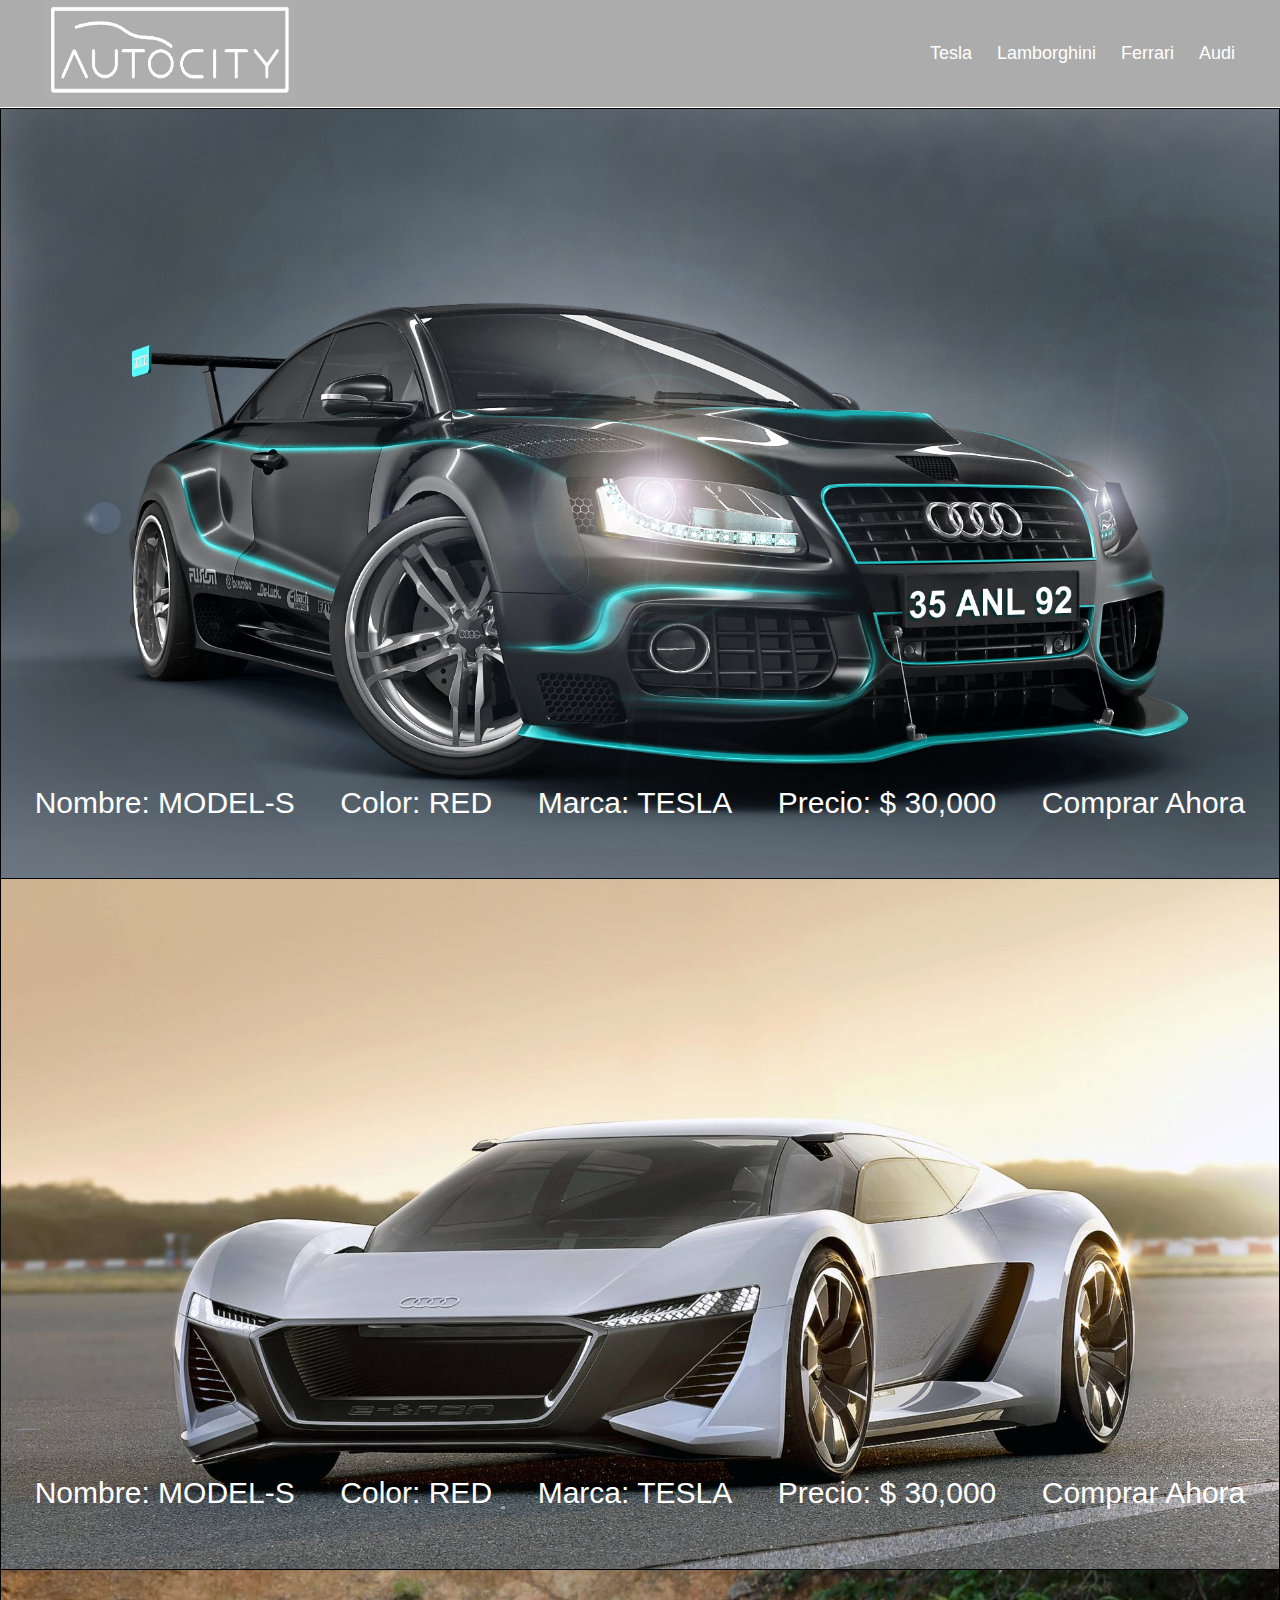
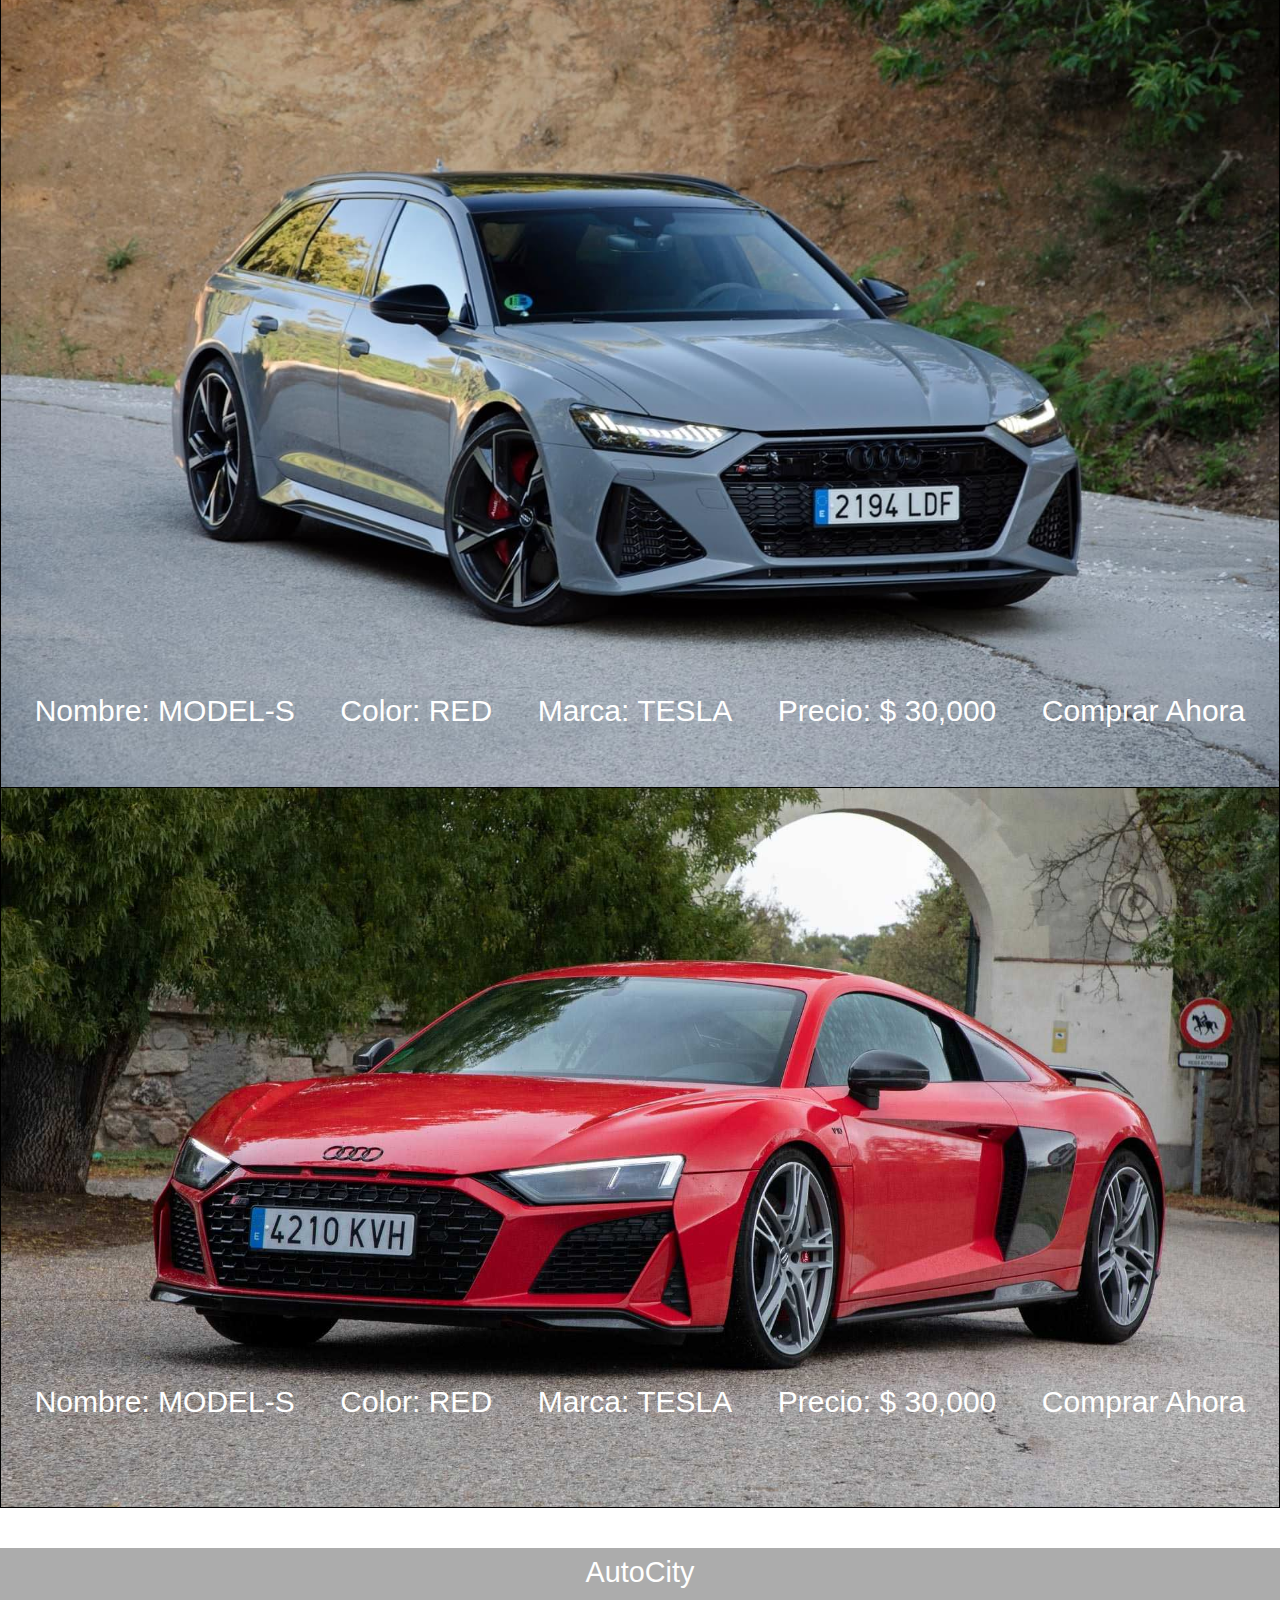
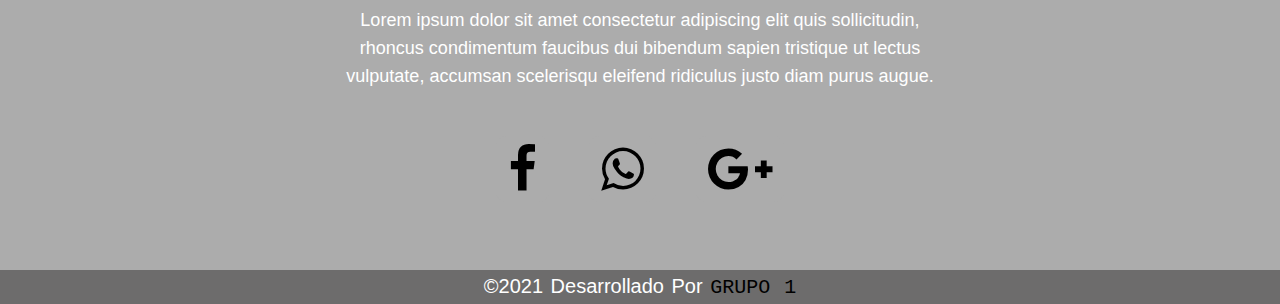
<file: ProyectoPHP-WEB-TercerCiclo/audi.html>
<!DOCTYPE html>
<html lang="en">
<head>
    <meta charset="UTF-8">
    <meta http-equiv="X-UA-Compatible" content="IE=edge">
    <link rel="stylesheet" href="css/autos.css">
    <link rel="stylesheet" href="http://stackpath.bootstrapcdn.com/font-awesome/4.7.0/css/font-awesome.min.css"> 
    <meta name="viewport" content="width=device-width, initial-scale=1.0">
    <title>AutoCity &copy;</title>
  
</head>
<body>
    <nav class="navbar" >
        <div class="content">
          <div class="logo">
            <a href="index.html"><img src="img/logos/LOGO-2.png" width="250" height="100"></a>
        </div>
          <ul class="menu-list">
            <div class="icon cancel-btn">
              <i class="fas fa-times"></i>
            </div>
            <li><a href="tesla.html">Tesla</a></li>
            <li><a href="lamborgini.html">Lamborghini</a></li>
            <li><a href="ferrari.html">Ferrari</a></li>
            <li><a href="audi.html">Audi</a></li>
          </ul>
          <div class="icon menu-btn">
            <i class="fa fa-bars"></i>
          </div>
        </div>
      </nav>

    <br>  <br>  <br>  <br>   <br>   <br> 

    <div >
        <div class="imagen-1">
            <img src="img/audi/a5.jpg">  
        </div>
        <div class="caracteristicas">
            <ul>
                <li>Nombre: <span>MODEL-S</span></li>
                <li>Color: <span>RED</span></li>
                <li>Marca: <span>TESLA</span></li>
                <li>Precio: <span>$ 30,000</span></li>
                <li><a  href="pagar.html"> Comprar Ahora</a></li>
            </ul>
        </div>
    </div>
    <br><br>
    <div class="distancia">
        <div class="imagen-1">
            <img src="img/audi/audi-pb-18-e-tron.jpg">  
        </div>
        <div class="caracteristicas">
             <ul>
                <li>Nombre: <span>MODEL-S</span></li>
                <li>Color: <span>RED</span></li>
                <li>Marca: <span>TESLA</span></li>
                <li>Precio: <span>$ 30,000</span></li>
                <li><a  href="pagar.html"> Comprar Ahora</a></li>
            </ul>
        </div>
    </div>

<br><br>
    <div class="distancia">
        <div class="imagen-1">
            <img src="img/audi/audi-rs6-avant-2020-0620-024-mdm.jpg">  
        </div>
        <div class="caracteristicas">
            <ul>
                <li>Nombre: <span>MODEL-S</span></li>
                <li>Color: <span>RED</span></li>
                <li>Marca: <span>TESLA</span></li>
                <li>Precio: <span>$ 30,000</span></li>
                <li><a  href="pagar.html"> Comprar Ahora</a></li>
            </ul>
        </div>
    </div>
<br><br>
    <div class="distancia">
        <div class="imagen-1">
            <img src="img/audi/prueba-audi-r8-v10-quattro-performance.jpg">  
        </div>
        <div class="caracteristicas">
            <ul>
                <li>Nombre: <span>MODEL-S</span></li>
                <li>Color: <span>RED</span></li>
                <li>Marca: <span>TESLA</span></li>
                <li>Precio: <span>$ 30,000</span></li>
                <li><a  href="pagar.html"> Comprar Ahora</a></li>
            </ul>
        </div>
    </div>
    <br><br>
        <footer  >           
            <div class="footer-content">
                <h3>AutoCity</h3>
                    <p>Lorem ipsum dolor sit amet consectetur adipiscing elit quis sollicitudin, 
                    rhoncus condimentum faucibus dui bibendum sapien tristique ut lectus vulputate, accumsan scelerisqu
                     eleifend ridiculus justo diam purus augue.
                    </p>
                <ul class="socials">
                    <li><a href="#"><i class="fa fa-facebook" ></i></a></li>
                    <li><a href="#"><i class="fa fa-whatsapp"></i></a></li>
                    <li><a href="#"><i class="fa fa-google-plus"></i></a></li>
                </ul>
            </div>
            <div class="footer-bottom">
                <p>&copy;2021 Desarrollado por <span>Grupo 1</span></p>
            </div>
        </footer>
        <script>
            const body = document.querySelector("body");
            const navbar = document.querySelector(".navbar");
            const menuBtn = document.querySelector(".menu-btn");
            const cancelBtn = document.querySelector(".cancel-btn");
            menuBtn.onclick = ()=>{
              navbar.classList.add("show");
              menuBtn.classList.add("hide");
              body.classList.add("disabled");
            }
            cancelBtn.onclick = ()=>{
              body.classList.remove("disabled");
              navbar.classList.remove("show");
              menuBtn.classList.remove("hide");
            }
            window.onscroll = ()=>{
              this.scrollY > 20 ? navbar.classList.add("sticky") : navbar.classList.remove("sticky");
            }
          </script>
</body>
</html>
</file>
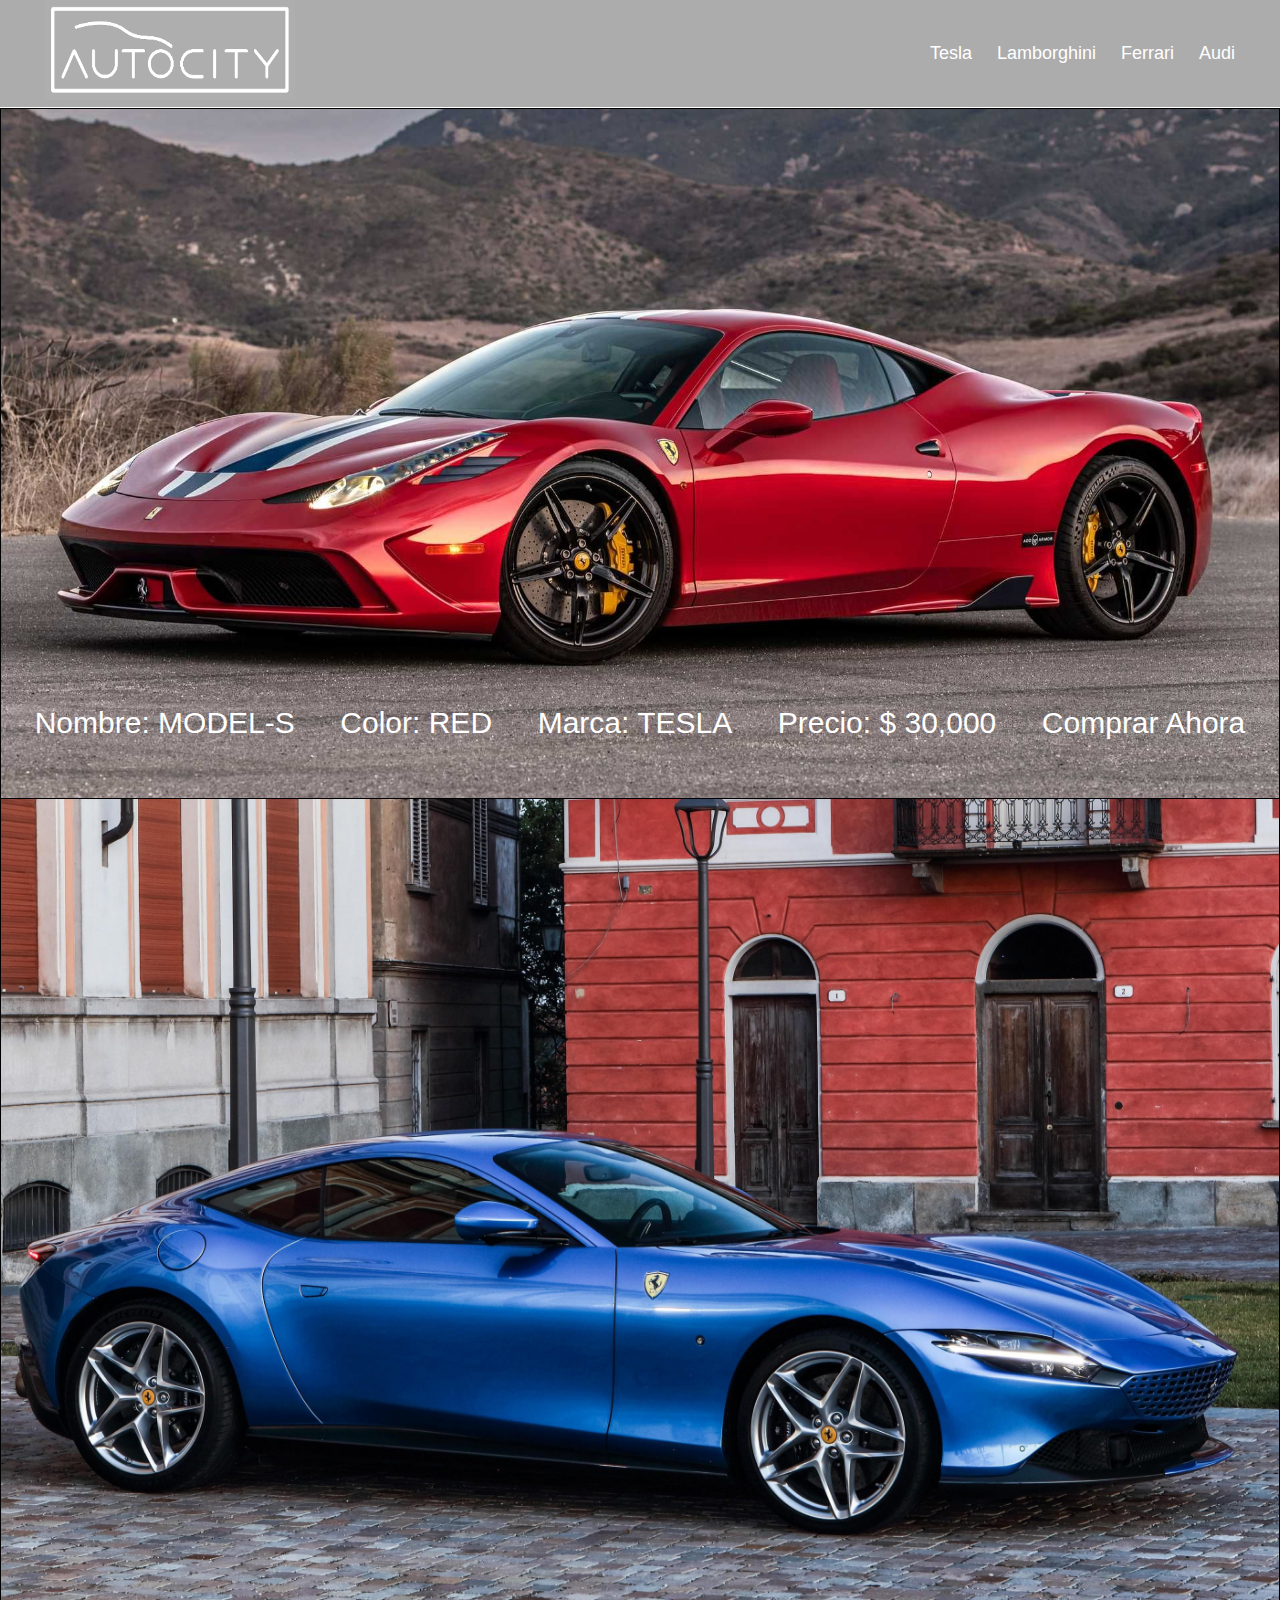
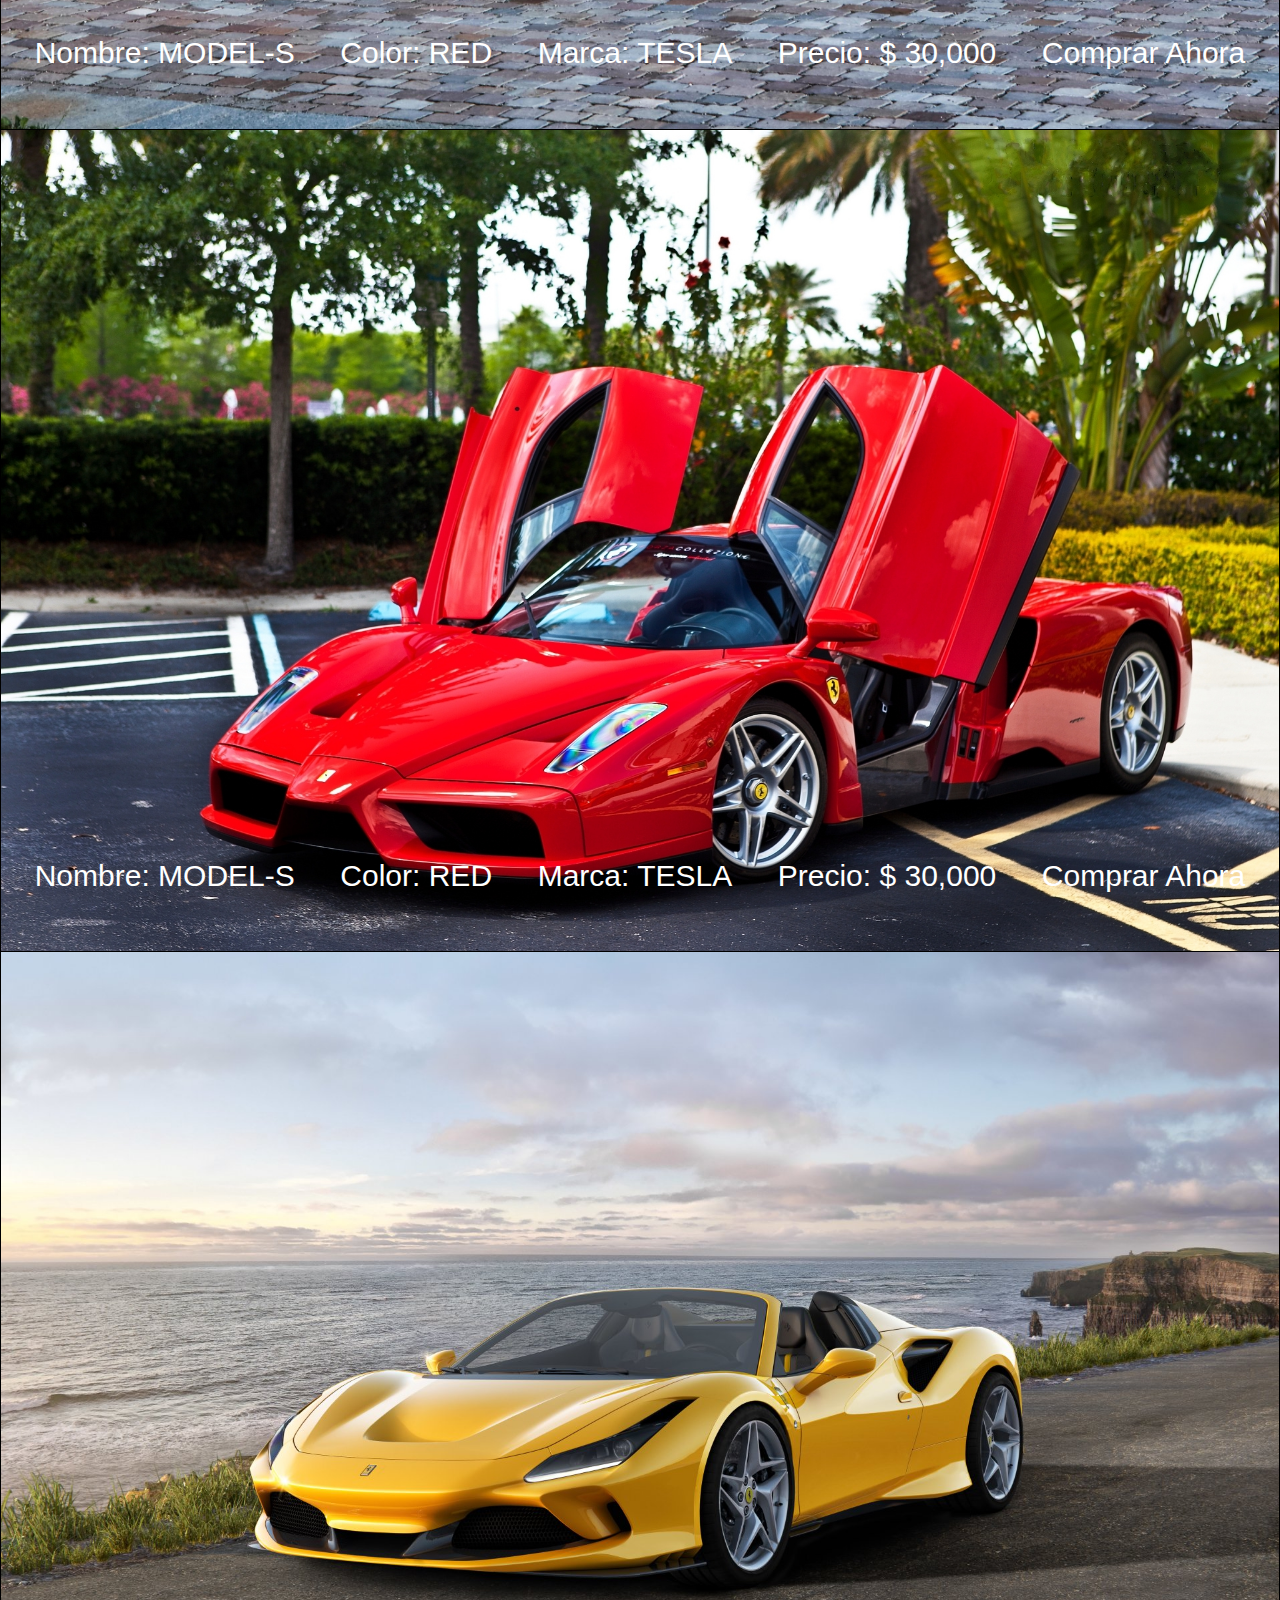
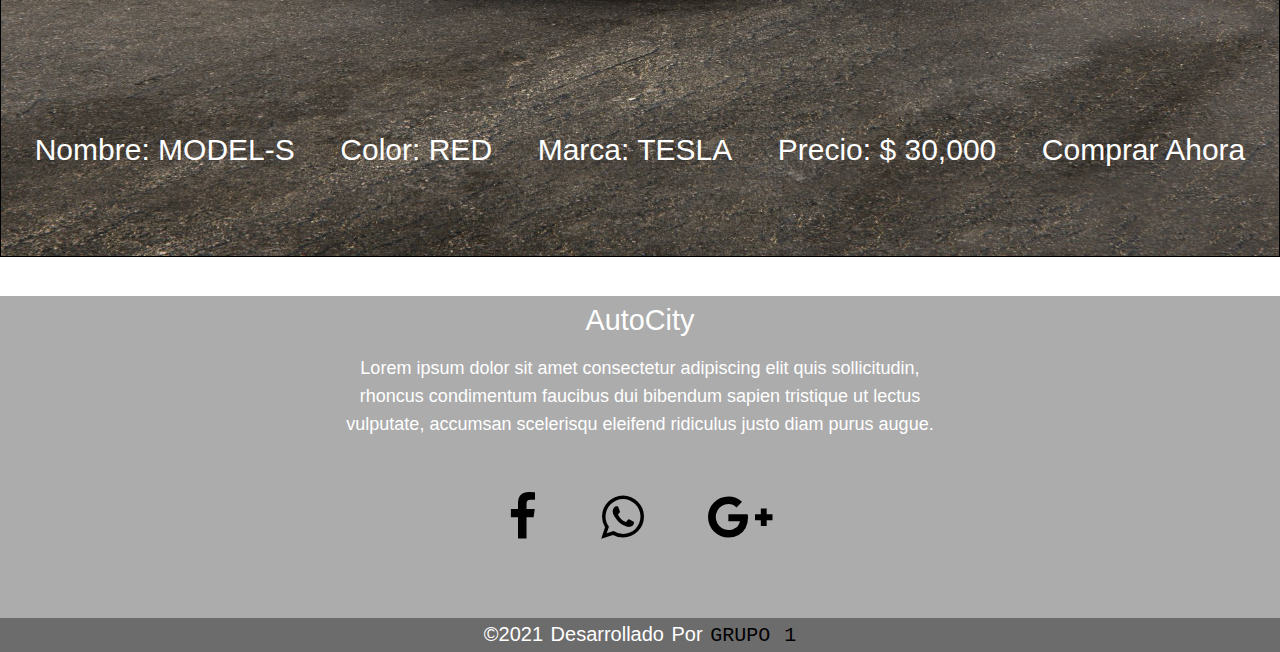
<file: ProyectoPHP-WEB-TercerCiclo/ferrari.html>
<!DOCTYPE html>
<html lang="en">
<head>
    <meta charset="UTF-8">
    <meta http-equiv="X-UA-Compatible" content="IE=edge">
    <link rel="stylesheet" href="css/autos.css">
    <link rel="stylesheet" href="http://stackpath.bootstrapcdn.com/font-awesome/4.7.0/css/font-awesome.min.css"> 
    <meta name="viewport" content="width=device-width, initial-scale=1.0">
    <title>AutoCity &copy;</title>
  
</head>
<body>
    <nav class="navbar" >
        <div class="content">
          <div class="logo">
            <a href="index.html"><img src="img/logos/LOGO-2.png" width="250" height="100"></a>
        </div>
        
          <ul class="menu-list">
            <div class="icon cancel-btn">
              <i class="fas fa-times"></i>
            </div>
            <li><a href="tesla.html">Tesla</a></li>
            <li><a href="lamborgini.html">Lamborghini</a></li>
            <li><a href="ferrari.html">Ferrari</a></li>
            <li><a href="audi.html">Audi</a></li>
          </ul>
          <div class="icon menu-btn">
            <i class="fa fa-bars"></i>
          </div>
        </div>
      </nav>

    <br>  <br>  <br>  <br>   <br>   <br> 



    <div >
        <div class="imagen-1">
            <img src="img/ferrari/458.jpg">  
        </div>
        <div class="caracteristicas">
            <ul>
                <li>Nombre: <span>MODEL-S</span></li>
                <li>Color: <span>RED</span></li>
                <li>Marca: <span>TESLA</span></li>
                <li>Precio: <span>$ 30,000</span></li>
                <li><a  href="pagar.html"> Comprar Ahora</a></li>
            </ul>
        </div>
    </div>
    <br><br>
    <div class="distancia">
        <div class="imagen-1">
            <img src="img/ferrari/blue-roma.jpg">  
        </div>
        <div class="caracteristicas">
             <ul>
                <li>Nombre: <span>MODEL-S</span></li>
                <li>Color: <span>RED</span></li>
                <li>Marca: <span>TESLA</span></li>
                <li>Precio: <span>$ 30,000</span></li>
                <li><a href="pagar.html"> Comprar Ahora</a></li>
            </ul>
        </div>
    </div>

<br><br>
    <div class="distancia">
        <div class="imagen-1">
            <img src="img/ferrari/enzo_ferrari.jpg">  
        </div>
        <div class="caracteristicas">
            <ul>
                <li>Nombre: <span>MODEL-S</span></li>
                <li>Color: <span>RED</span></li>
                <li>Marca: <span>TESLA</span></li>
                <li>Precio: <span>$ 30,000</span></li>
                <li><a  href="pagar.html"> Comprar Ahora</a></li>
            </ul>
        </div>
    </div>
<br><br>
    <div class="distancia">
        <div class="imagen-1">
            <img src="img/ferrari/f8.jpg">  
        </div>
        <div class="caracteristicas">
            <ul>
                <li>Nombre: <span>MODEL-S</span></li>
                <li>Color: <span>RED</span></li>
                <li>Marca: <span>TESLA</span></li>
                <li>Precio: <span>$ 30,000</span></li>
                <li><a  href="pagar.html"> Comprar Ahora</a></li>
            </ul>
        </div>
    </div>
    <br><br>
        <footer  >           
            <div class="footer-content">
                <h3>AutoCity</h3>
                    <p>Lorem ipsum dolor sit amet consectetur adipiscing elit quis sollicitudin, 
                        rhoncus condimentum faucibus dui bibendum sapien tristique ut lectus vulputate, accumsan scelerisqu
                        eleifend ridiculus justo diam purus augue.
                    </p>
                <ul class="socials">
                    <li><a href="#"><i class="fa fa-facebook" ></i></a></li>
                    <li><a href="#"><i class="fa fa-whatsapp"></i></a></li>
                    <li><a href="#"><i class="fa fa-google-plus"></i></a></li>
                </ul>
            </div>
            <div class="footer-bottom">
                <p>&copy;2021 Desarrollado por <span>Grupo 1</span></p>
            </div>
        </footer>
        <script>
            const body = document.querySelector("body");
            const navbar = document.querySelector(".navbar");
            const menuBtn = document.querySelector(".menu-btn");
            const cancelBtn = document.querySelector(".cancel-btn");
            menuBtn.onclick = ()=>{
              navbar.classList.add("show");
              menuBtn.classList.add("hide");
              body.classList.add("disabled");
            }
            cancelBtn.onclick = ()=>{
              body.classList.remove("disabled");
              navbar.classList.remove("show");
              menuBtn.classList.remove("hide");
            }
            window.onscroll = ()=>{
              this.scrollY > 20 ? navbar.classList.add("sticky") : navbar.classList.remove("sticky");
            }
          </script>
</body>
</html>
</file>
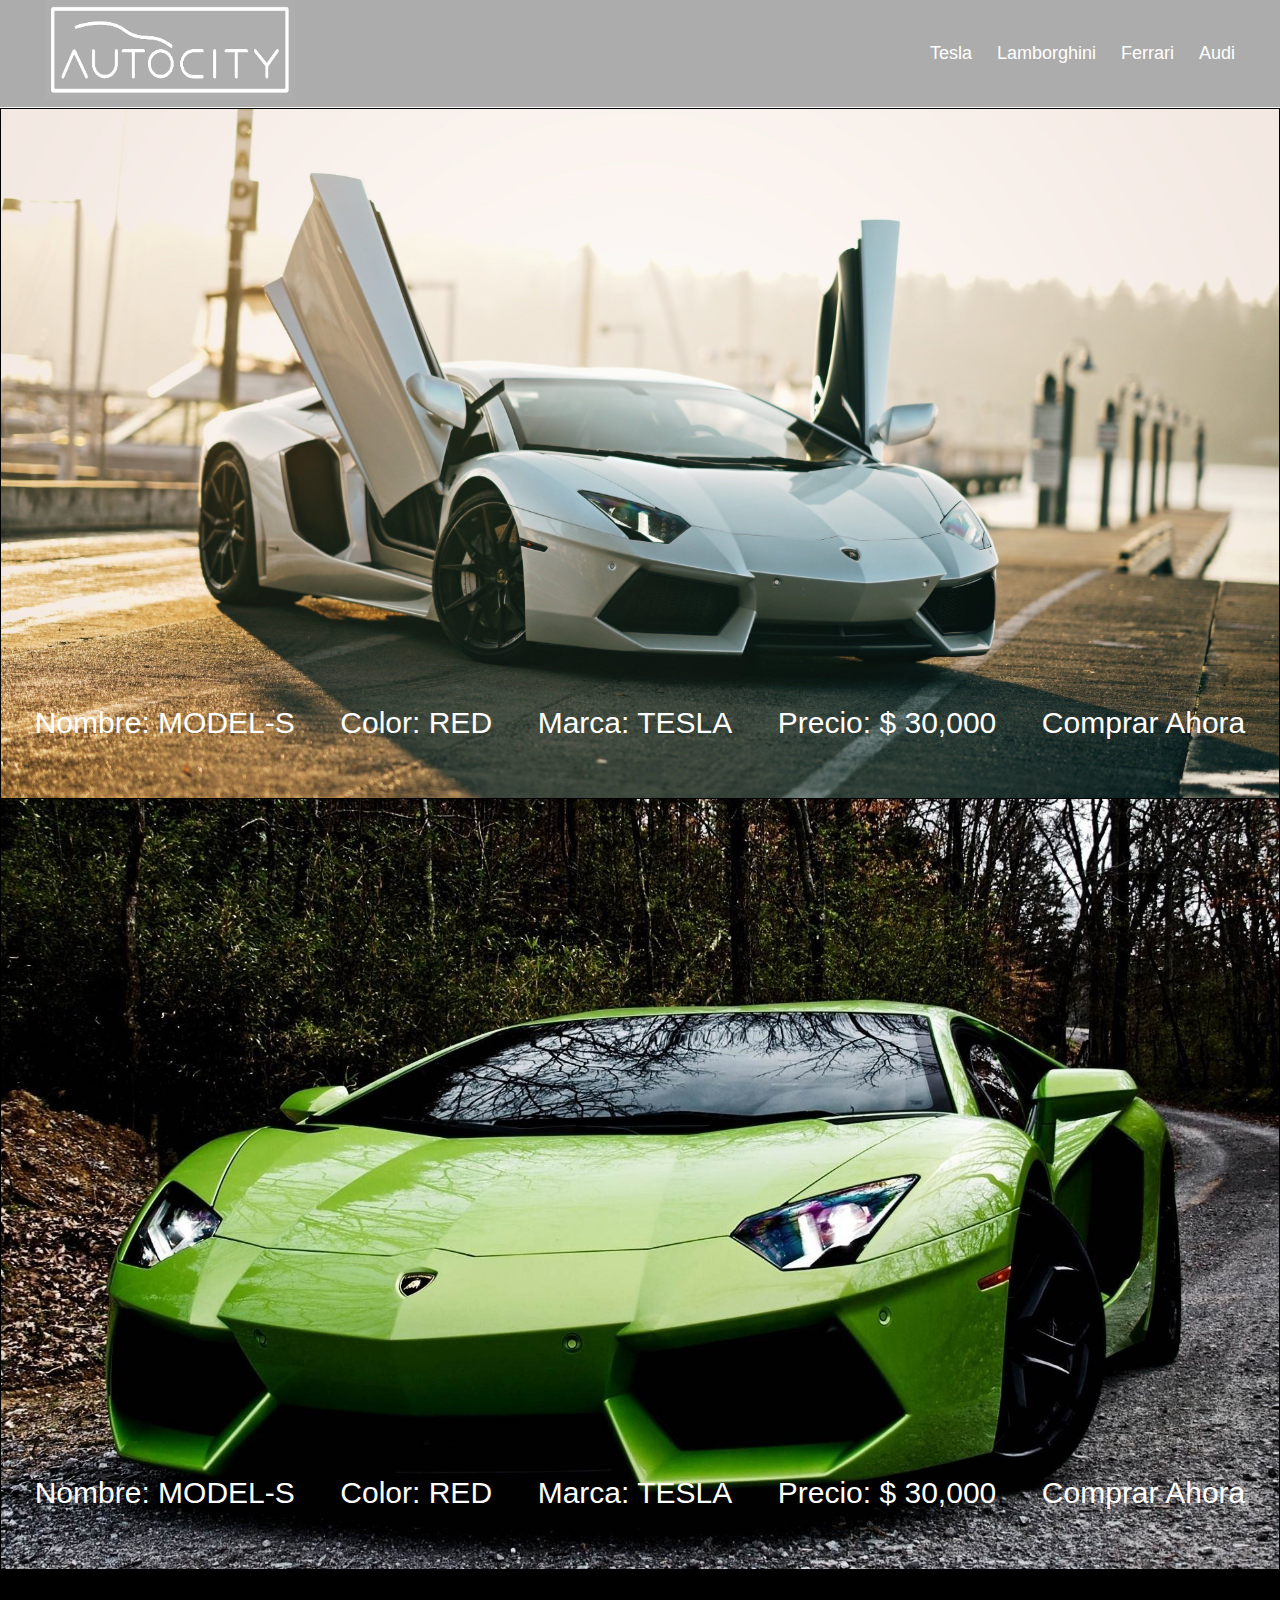
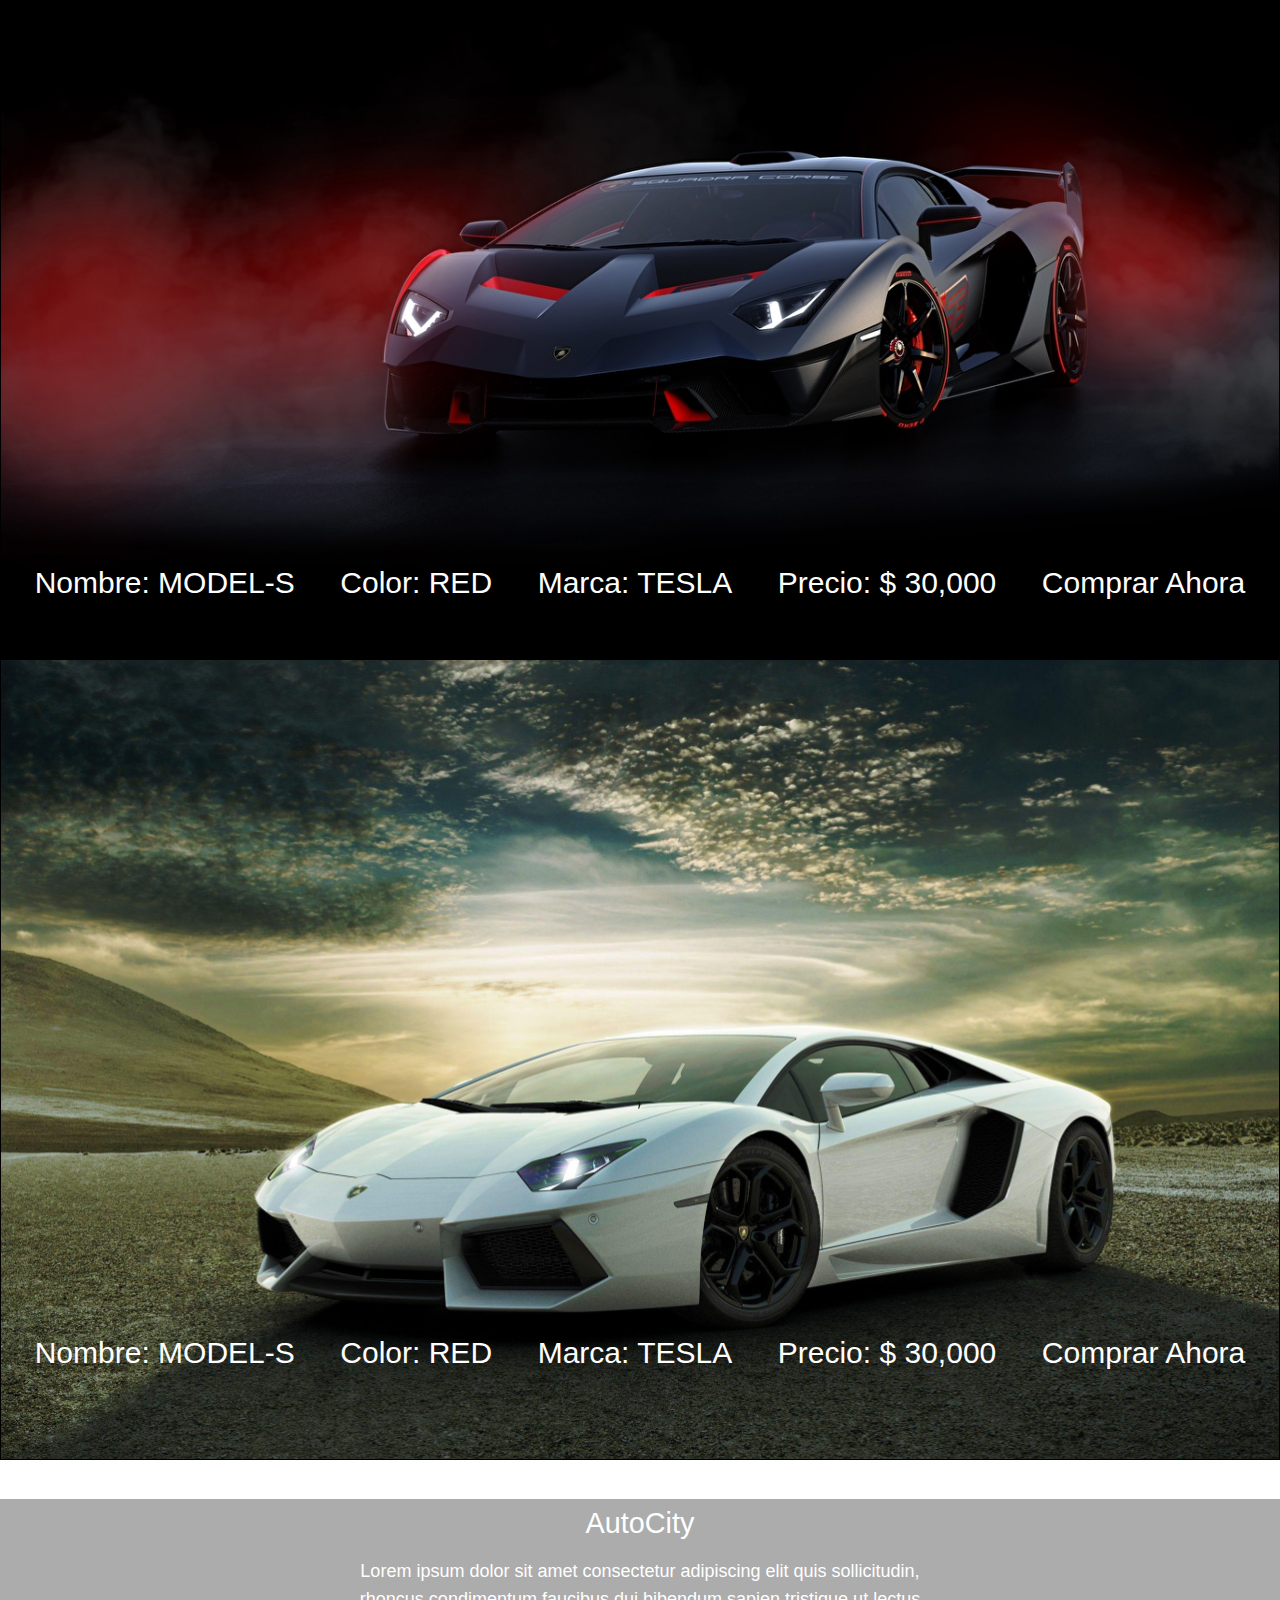
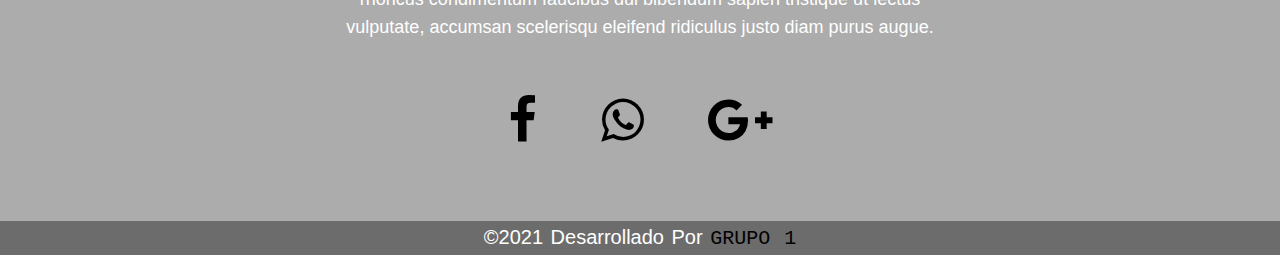
<file: ProyectoPHP-WEB-TercerCiclo/lamborgini.html>
<!DOCTYPE html>
<html lang="en">
<head>
    <meta charset="UTF-8">
    <meta http-equiv="X-UA-Compatible" content="IE=edge">
    <link rel="stylesheet" href="css/autos.css">
    <link rel="stylesheet" href="http://stackpath.bootstrapcdn.com/font-awesome/4.7.0/css/font-awesome.min.css"> 
    <meta name="viewport" content="width=device-width, initial-scale=1.0">
    <title>AutoCity &copy;</title>
  
</head>
<body>
    <nav class="navbar" >
        <div class="content">
          <div class="logo">
            <a href="index.html"><img src="img/logos/LOGO-2.png" width="250" height="100"></a>
        </div>
        
          <ul class="menu-list">
            <div class="icon cancel-btn">
              <i class="fas fa-times"></i>
            </div>
            <li><a href="tesla.html">Tesla</a></li>
            <li><a href="lamborgini.html">Lamborghini</a></li>
            <li><a href="ferrari.html">Ferrari</a></li>
            <li><a href="audi.html">Audi</a></li>
          </ul>
          <div class="icon menu-btn">
            <i class="fa fa-bars"></i>
          </div>
        </div>
      </nav>

    <br>  <br>  <br>  <br>   <br>   <br> 




    <div >
        <div class="imagen-1">
            <img src="img/lamborgini/bianco.jpg">  
        </div>
        <div class="caracteristicas">
            <ul>
                <li>Nombre: <span>MODEL-S</span></li>
                <li>Color: <span>RED</span></li>
                <li>Marca: <span>TESLA</span></li>
                <li>Precio: <span>$ 30,000</span></li>
                <li><a  href="pagar.html"> Comprar Ahora</a></li>
            </ul>
        </div>
    </div>
    <br><br>
    <div class="distancia">
        <div class="imagen-1">
            <img src="img/lamborgini/Lamborghini-Hd-Wallpaper-081.jpg">  
        </div>
        <div class="caracteristicas">
             <ul>
                <li>Nombre: <span>MODEL-S</span></li>
                <li>Color: <span>RED</span></li>
                <li>Marca: <span>TESLA</span></li>
                <li>Precio: <span>$ 30,000</span></li>
                <li><a  href="pagar.html"> Comprar Ahora</a></li>
            </ul>
        </div>
    </div>

<br><br>
    <div class="distancia">
        <div class="imagen-1">
            <img src="img/lamborgini/Lamborghini_Aventador_SC18_.jpg">  
        </div>
        <div class="caracteristicas">
            <ul>
                <li>Nombre: <span>MODEL-S</span></li>
                <li>Color: <span>RED</span></li>
                <li>Marca: <span>TESLA</span></li>
                <li>Precio: <span>$ 30,000</span></li>
                <li><a href="pagar.html"> Comprar Ahora</a></li>
            </ul>
        </div>
    </div>
<br><br>
    <div class="distancia">
        <div class="imagen-1">
            <img src="img/lamborgini/wp2640079.jpg">  
        </div>
        <div class="caracteristicas">
            <ul>
                <li>Nombre: <span>MODEL-S</span></li>
                <li>Color: <span>RED</span></li>
                <li>Marca: <span>TESLA</span></li>
                <li>Precio: <span>$ 30,000</span></li>
                <li><a  href="pagar.html"> Comprar Ahora</a></li>
            </ul>
        </div>
    </div>
    <br><br>
        <footer  >           
            <div class="footer-content">
                <h3>AutoCity</h3>
                    <p>Lorem ipsum dolor sit amet consectetur adipiscing elit quis sollicitudin, 
                    rhoncus condimentum faucibus dui bibendum sapien tristique ut lectus vulputate, accumsan scelerisqu
                     eleifend ridiculus justo diam purus augue.
                    </p>
                <ul class="socials">
                    <li><a href="#"><i class="fa fa-facebook" ></i></a></li>
                    <li><a href="#"><i class="fa fa-whatsapp"></i></a></li>
                    <li><a href="#"><i class="fa fa-google-plus"></i></a></li>
                </ul>
            </div>
            <div class="footer-bottom">
                <p>&copy;2021 Desarrollado por <span>Grupo 1</span></p>
            </div>
        </footer>
        <script>
            const body = document.querySelector("body");
            const navbar = document.querySelector(".navbar");
            const menuBtn = document.querySelector(".menu-btn");
            const cancelBtn = document.querySelector(".cancel-btn");
            menuBtn.onclick = ()=>{
              navbar.classList.add("show");
              menuBtn.classList.add("hide");
              body.classList.add("disabled");
            }
            cancelBtn.onclick = ()=>{
              body.classList.remove("disabled");
              navbar.classList.remove("show");
              menuBtn.classList.remove("hide");
            }
            window.onscroll = ()=>{
              this.scrollY > 20 ? navbar.classList.add("sticky") : navbar.classList.remove("sticky");
            }
          </script>
</body>
</html>
</file>
<file: ProyectoPHP-WEB-TercerCiclo/css/autos.css>
/*INICIO HEADER*/
*{  
    margin: 0;
    padding: 0;
    box-sizing: border-box;    
    text-decoration: none;
    color: white;

    
}
@import url('https://fonts.googleapis.com/css2?family=Poppins:wght@200;300;400;500;600;700&display=swap');
*{
  margin: 0;
  padding: 0;
  box-sizing: border-box;
  font-family: 'Poppins', sans-serif;
}
/* custom scroll bar */
::-webkit-scrollbar {
    width: 10px;
}
::-webkit-scrollbar-track {
    background: #f1f1f1;
}
::-webkit-scrollbar-thumb {
    background: #888;
}
::selection{
  background: rgb(0,123,255,0.3);
}
.content{
  max-width: 1250px;
  margin: auto;
  padding: 0 30px;
}
.navbar{
  position: fixed;
  width: 100%;
  z-index: 2;
  transition: all 0.3s ease;
  background-color: #acacac;
}
.navbar.sticky{
  background: #acacac;
  padding: 10px 0;
  box-shadow: 0px 3px 5px 0px rgba(0,0,0,0.1);
}
.navbar .content{
  display: flex;
  align-items: center;
  justify-content: space-between;
}
.navbar .logo a{
  color: #fff;
  font-size: 30px;
  font-weight: 600;
  text-decoration: none;
}
.navbar .menu-list{
  display: inline-flex;
}
.menu-list li{
  list-style: none;
}
.menu-list li a{
  color: #fff;
  font-size: 18px;
  font-weight: 500;
  margin-left: 25px;
  text-decoration: none;
  transition: all 0.3s ease;
}
.menu-list li a:hover{
  color: #007bff;
  border: 1px solid white;
  border-radius: 10px;
  padding: 10px 10px;
}
.banner{
  background: url("banner.jpg") no-repeat;
  height: 100vh;
  background-size: cover;
  background-position: center;
  background-attachment: fixed;
}
.about{
  padding: 30px 0;
}
.about .title{
  font-size: 38px;
  font-weight: 700;
}
.about p{
  padding-top: 20px;
  text-align: justify;
}
.icon{
  color: #fff;
  font-size: 20px;
  cursor: pointer;
  display: none;
}
.menu-list .cancel-btn{
  position: absolute;
  right: 30px;
  top: 20px;
}
@media (max-width: 1230px) {
  .content{
    padding: 0 60px;
  }
}
@media (max-width: 1100px) {
  .content{
    padding: 0 40px;
  }
}
@media (max-width: 900px) {
  .content{
    padding: 0 30px;
  }
}
@media (max-width: 868px) {
  body.disabled{
    overflow: hidden;
  }
  .icon{
    display: block;
  }
  .icon.hide{
    display: none;
  }
  .navbar .menu-list{
    position: fixed;
    height: 100vh;
    width: 100%;
    max-width: 400px;
    left: -100%;
    top: 0px;
    display: block;
    padding: 40px 0;
    text-align: center;
    background: #222;
    transition: all 0.3s ease;
  }
  .navbar.show .menu-list{
    left: 0%;
  }
  .navbar .menu-list li{
    margin-top: 45px;
  }
  .navbar .menu-list li a{
    font-size: 23px;
    margin-left: -100%;
    transition: 0.6s cubic-bezier(0.68, -0.55, 0.265, 1.55);
  }
  .navbar.show .menu-list li a{
    margin-left: 0px;
  }
}
@media (max-width: 380px) {
  .navbar .logo a{
    font-size: 27px;
  }
}
/*FIN HEADER*/



/**/

.imagen-1 img{
    width: 100%;
    height: 980px auto;
    border:1px solid black;
    margin-bottom: 20px;
        

}

.caracteristicas  li{
    display: inline-block;
    background-color: transparent;
    color: white;
    padding:10px 10px;
    border-radius: 10px;
    margin: 1%;
    font-weight: normal;
    font-size: 30px;
    cursor: pointer;
  
    
}
.caracteristicas li:hover{
    background-color: teal;
    border:1px solid black;
}
.caracteristicas a{
    cursor: pointer;
}
.caracteristicas ul{
    display: flex;
    justify-content: center;
    margin-top: -170px
}



/**/





/*INICIO FOOTER*/
footer{
    margin-top: 70px;
    background-color:rgb(172, 172, 172);
    color:BLACK;   
    
}
.footer-content{
display: flex;
align-items: center;
justify-content: center;
flex-direction: column;
text-align:center;
}
.footer-content h3{
    font-size: 1.8rem;
    font-weight: 400;
    text-transform: capitalize;
    line-height: 3rem;
}
.footer-content p{
    max-width: 600px;
    margin: 10px auto;
    line-height: 28px;
    font-size: 18px;
}
.socials{    
    list-style: none;
    display: flex;
    align-items: center;
    justify-content: center;
    margin: 1rem 0 3rem 0;
}
.socials li{
    margin: 20px;
}
.socials a{
    color: white;
    text-decoration: none;   
}
.socials a i{
font-size: 50px;
border-radius: 10px;
background-color:rgb(172, 172, 172);
padding: 8px 12px;
color: BLACK;
}
.socials a:hover i{
    color: rgb(255, 255, 255);
    background-color: rgb(109, 108, 108);
}
.footer-bottom{
    background-color: rgb(109, 108, 108);
    width: 100%;
    padding: 5px 0;
    text-align:center;
}
.footer-bottom p{
    font-size: 20px;
    word-spacing: 2px;
    text-transform: capitalize;
    color: white;
}
.footer-bottom span{
    text-transform: uppercase;
    font-family: monospace;
    font-weight: 200;
    color:rgb(0, 0, 0);
}
/*FIN FOOTER*/
</file>
